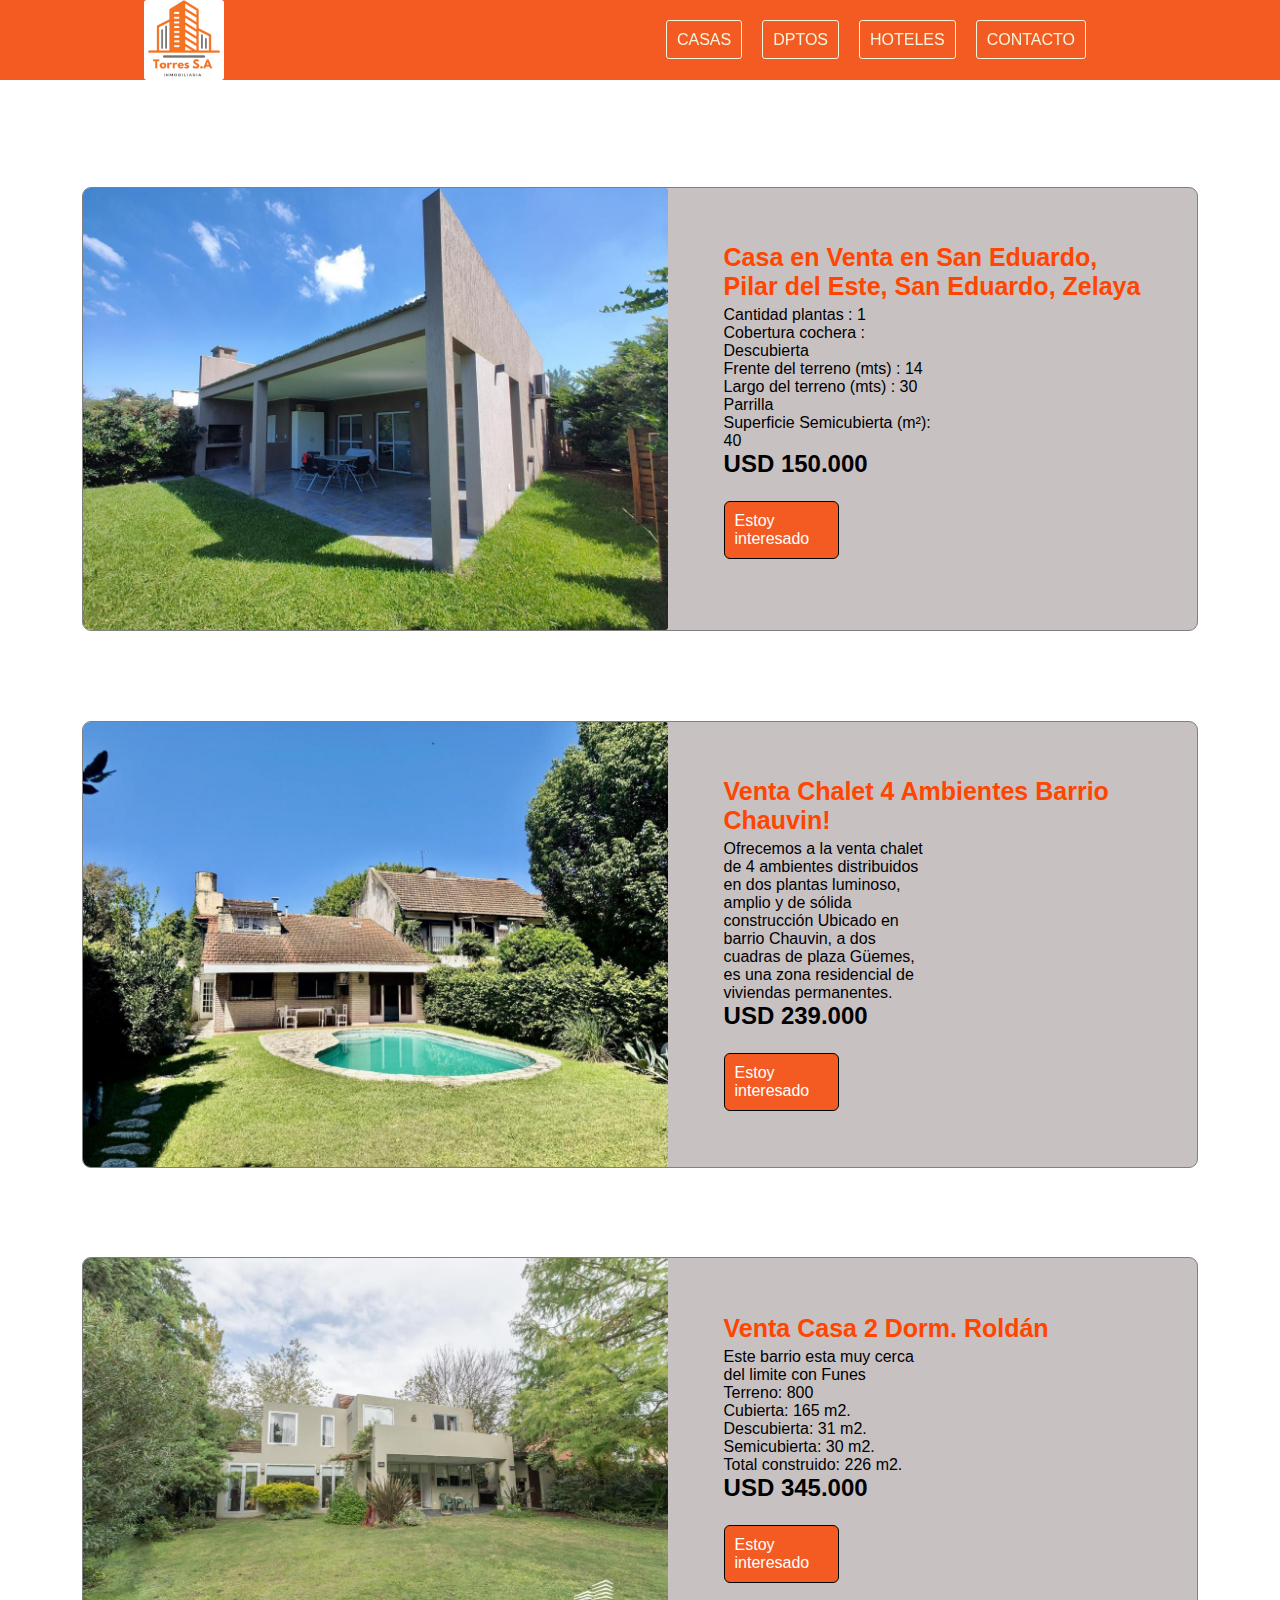
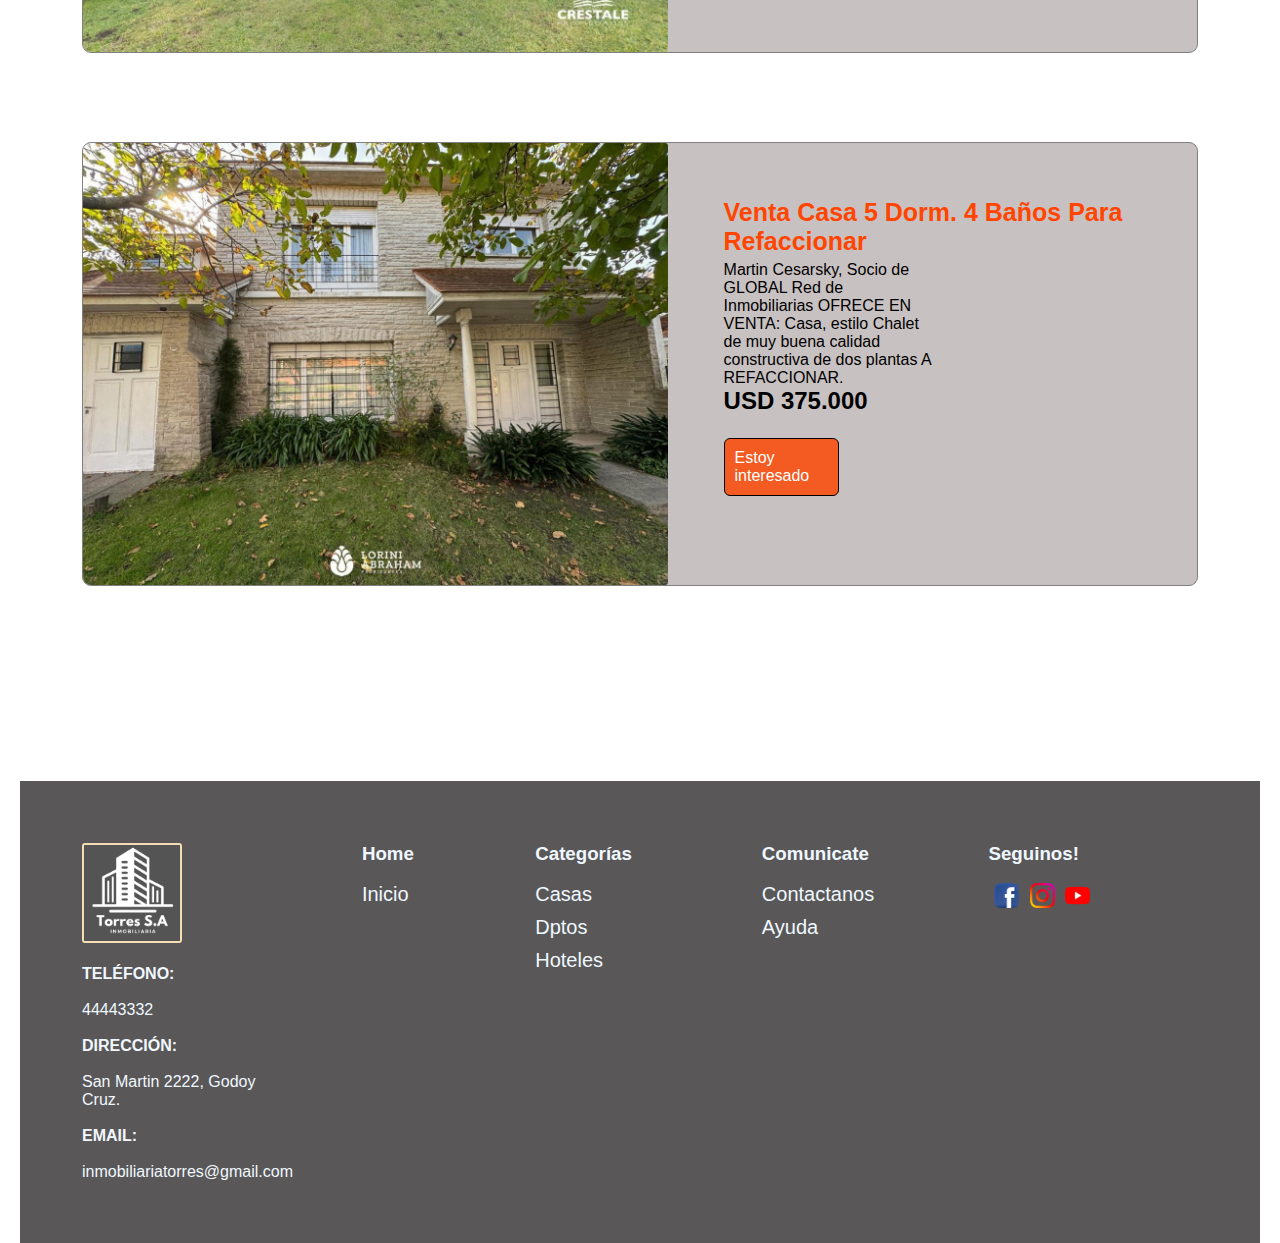
<file: templates/casas.html>
<!DOCTYPE html>
<html lang="en">
<head>
    <meta charset="UTF-8">
    <meta name="viewport" content="width=device-width, initial-scale=1.0">
    <link rel="stylesheet" href="../style/style.css">
    <title>Casas</title>
</head>
<body>
    <div class="header">
      <header>
            <nav class="nav">
                 <a href="../index.html"><img src="../assets/1.png" class="logo"></a>
                  <ul class="menu">   

                     <li class="item">
                             <a href="/templates/casas.html" class="link">casas</a>
                         </li>
                     <li class="item">
                             <a href="/templates/departamentos.html" class="link" >dptos</a>
                         </li>
                     <li class="item">
                             <a href="/templates/hoteles.html" class="link" >hoteles</a>
                         </li>
                     <li class="item">
                             <a href="/templates/contacto.html" class="link" >contacto</a>
                          </li>
                  </ul>
          </nav>
       </header>
    </div>

<div class="main-casa">

    <div class="opcionc">
             <div class="opcioncph">
                  <img src="../assets/opcionc1.jpg" class="cph">
             </div>
             <div class="info-opcionc">

                 <h3 class="ich4">Casa en Venta en San Eduardo, Pilar del Este, San Eduardo, Zelaya</h3>
                                
                  <p class="icp">Cantidad plantas : 1 <br>
                          Cobertura cochera : Descubierta <br>
                          Frente del terreno (mts) : 14 <br>
                          Largo del terreno (mts) : 30 <br>
                          Parrilla  <br>
                           Superficie Semicubierta (m²): 40 <br>
                  </p>
                    <h2 class="ic">USD 150.000</h2>
                    <div class="btn-contacto">
                      <a href="/templates/contacto.html" class="link">Estoy interesado</a>
                   </div>
             </div>
    </div>

    <div class="opcionc">

            <div class="opcioncph">
              <img src="../assets/opcionc2.jpg" class="cph">
            </div>
      <div class="info-opcionc">

                <h3 class="ich4">Venta Chalet 4 Ambientes Barrio Chauvin!</h3> 
                  <p class="icp">Ofrecemos a la venta chalet de 4 ambientes distribuidos en dos plantas luminoso, 
                   amplio y de sólida construcción
                Ubicado en barrio Chauvin, a dos cuadras de plaza Güemes, 
                  es una zona residencial de viviendas permanentes.</p>

                <h2 class="ic">USD 239.000</h2>
            <div class="btn-contacto">
                <a href="/templates/contacto.html" class="link">Estoy interesado</a>
            </div>
      </div>
    
    </div>

    <div class="opcionc">
         <div class="opcioncph">
                <img src="../assets/opcionc3.jpg" class="cph">
          </div>
           <div class="info-opcionc">

         <h3 class="ich4">Venta Casa 2 Dorm. Roldán</h3>
         
         <p class="icp">Este barrio esta muy cerca del limite con Funes <br>
            Terreno: 800 <br>
            Cubierta: 165 m2. <br>
            Descubierta: 31 m2. <br>
            Semicubierta: 30 m2. <br>
            Total construido: 226 m2. <br>
           </p>
                    <h2 class="ic">USD 345.000</h2>
            <div class="btn-contacto">
                  <a href="/templates/contacto.html" class="link">Estoy interesado</a>
             </div>
           </div>

             
    </div>

    <div class="opcionc">
        <div class="opcioncph">
        <img src="../assets/opcionc4.jpg" class="cph">
        </div>

        <div class="info-opcionc">

           <h3 class="ich4">Venta Casa 5 Dorm. 4 Baños Para Refaccionar</h3>
        
           <p class="icp">Martin Cesarsky, Socio de GLOBAL Red de Inmobiliarias OFRECE EN VENTA:
               Casa, estilo Chalet de muy buena calidad constructiva de dos plantas A REFACCIONAR.
          </p>
                        <h2 class="ic">USD 375.000</h2>
           <div class="btn-contacto">
                <a href="/templates/contacto.html" class="link">Estoy interesado</a>
            </div>
       </div> 
    </div>

</div>

<div class="footer">

    <div class="logoft">

         <a href="../index.html"><img src="../assets/3.png"></a>
    <br> <br>
        <p class="dato"><b>TELÉFONO:</b> <br> <br> 44443332  </p> <br>
        <p class="direccion"> <b>DIRECCIÓN:</b> <br> <br> San Martin 2222, Godoy Cruz. </p> <br>
        <p class="email"><b>EMAIL:</b> <br><br> inmobiliariatorres@gmail.com</p>
    </div>
     
    <div class="inicio">
          <h3><b>Home</b></h3> <br>
            <a href="../index.html">Inicio</a>
    </div>

    <div class="opciones">

        <h3><b>Categorías</b></h3><br>

        <a href="/templates/casas.html">Casas</a>

        <a href="/templates/departamentos.html">Dptos</a>

        <a href="/templates/hoteles.html">Hoteles</a>

    </div>

    <div class="contactof">
          <h3><b>Comunicate</b></h3><br>

           <a href="/templates/contacto.html">Contactanos</a>

           <a href="/templates/contacto.html">Ayuda</a>
    </div>

    <div class="redes">

        <h3><b>Seguinos!</b></h3><br>

        <a href=""><img src="../assets/fb.png" width="25px" height="25px"></a>

        <a href=""><img src="../assets/ig.png" width="25px" height="25px"></a>

        <a href=""><img src="../assets/yt.png" width="25px" height="25px"></a>

    </div>

</div>

</body>
</html>
</file>
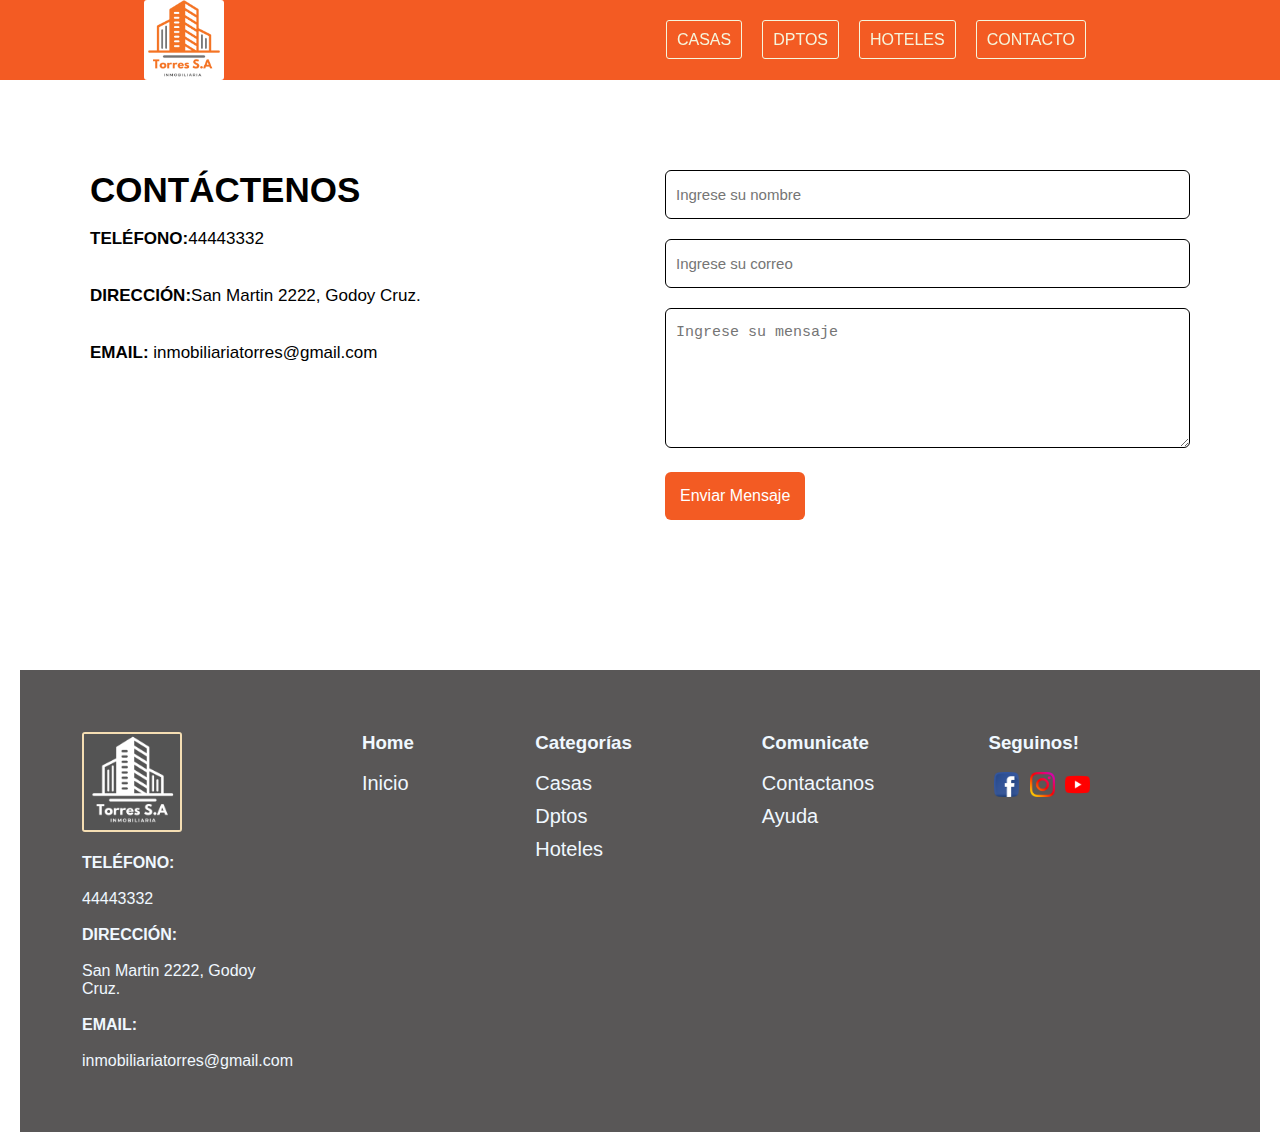
<file: templates/contacto.html>
<!DOCTYPE html>
<html lang="en">
<head>
    <meta charset="UTF-8">
    <meta name="viewport" content="width=device-width, initial-scale=1.0">
    <link rel="stylesheet" href="../style/style.css">
    <title>Contacto</title>
</head>
<body>
     <div class="header">
      <header>
            <nav class="nav">
                  <a href="../index.html"><img src="../assets/1.png" class="logo"></a>
                  <ul class="menu">   

                     <li class="item">
                             <a href="/templates/casas.html" class="link">casas</a>
                         </li>
                     <li class="item">
                             <a href="/templates/departamentos.html" class="link" >dptos</a>
                         </li>
                     <li class="item">
                             <a href="/templates/hoteles.html" class="link" >hoteles</a>
                         </li>
                     <li class="item">
                             <a href="/templates/contacto.html" class="link" >contacto</a>
                          </li>
                  </ul>
          </nav>
       </header>
    </div>

<div class="cont-form">
    <div class="info-form">
            <h2 class="formh2">CONTÁCTENOS</h2>
            <p class="dato"><b>TELÉFONO:</b>44443332  </p>
        <p class="direccion"> <b>DIRECCIÓN:</b>San Martin 2222, Godoy Cruz. </p> 
        <p class="email"><b>EMAIL:</b> inmobiliariatorres@gmail.com</p>
    </div>

    <form action="" autocomplete="off">

      <input type="text" class="campo" name="nombre" placeholder="Ingrese su nombre" required><br>

     <input type="email" name="correo" class="campo" placeholder="Ingrese su correo" required><br>

     <textarea name="mensaje" class="mensaje" placeholder="Ingrese su mensaje"rows="4" cols="20" required></textarea><br>

     <input type="submit" value="Enviar Mensaje" class="btn-enviar" >

    </form>
</div>

<div class="footer">

    <div class="logoft">

         <a href="../index.html"><img src="../assets/3.png"></a>
    <br> <br>
        <p class="dato"><b>TELÉFONO:</b> <br> <br> 44443332  </p> <br>
        <p class="direccion"> <b>DIRECCIÓN:</b> <br> <br> San Martin 2222, Godoy Cruz. </p> <br>
        <p class="email"><b>EMAIL:</b> <br><br> inmobiliariatorres@gmail.com</p>
    </div>
     
    <div class="inicio">
          <h3><b>Home</b></h3> <br>
            <a href="../index.html">Inicio</a>
    </div>

    <div class="opciones">

        <h3><b>Categorías</b></h3><br>

        <a href="/templates/casas.html">Casas</a>

        <a href="/templates/departamentos.html">Dptos</a>

        <a href="/templates/hoteles.html">Hoteles</a>

    </div>

    <div class="contactof">
          <h3><b>Comunicate</b></h3><br>

           <a href="/templates/contacto.html">Contactanos</a>

           <a href="/templates/contacto.html">Ayuda</a>
    </div>

    <div class="redes">

        <h3><b>Seguinos!</b></h3><br>

        <a href=""><img src="../assets/fb.png" width="25px" height="25px"></a>

        <a href=""><img src="../assets/ig.png" width="25px" height="25px"></a>

        <a href=""><img src="../assets/yt.png" width="25px" height="25px"></a>

    </div>

</div>


</body>
</html>
</file>
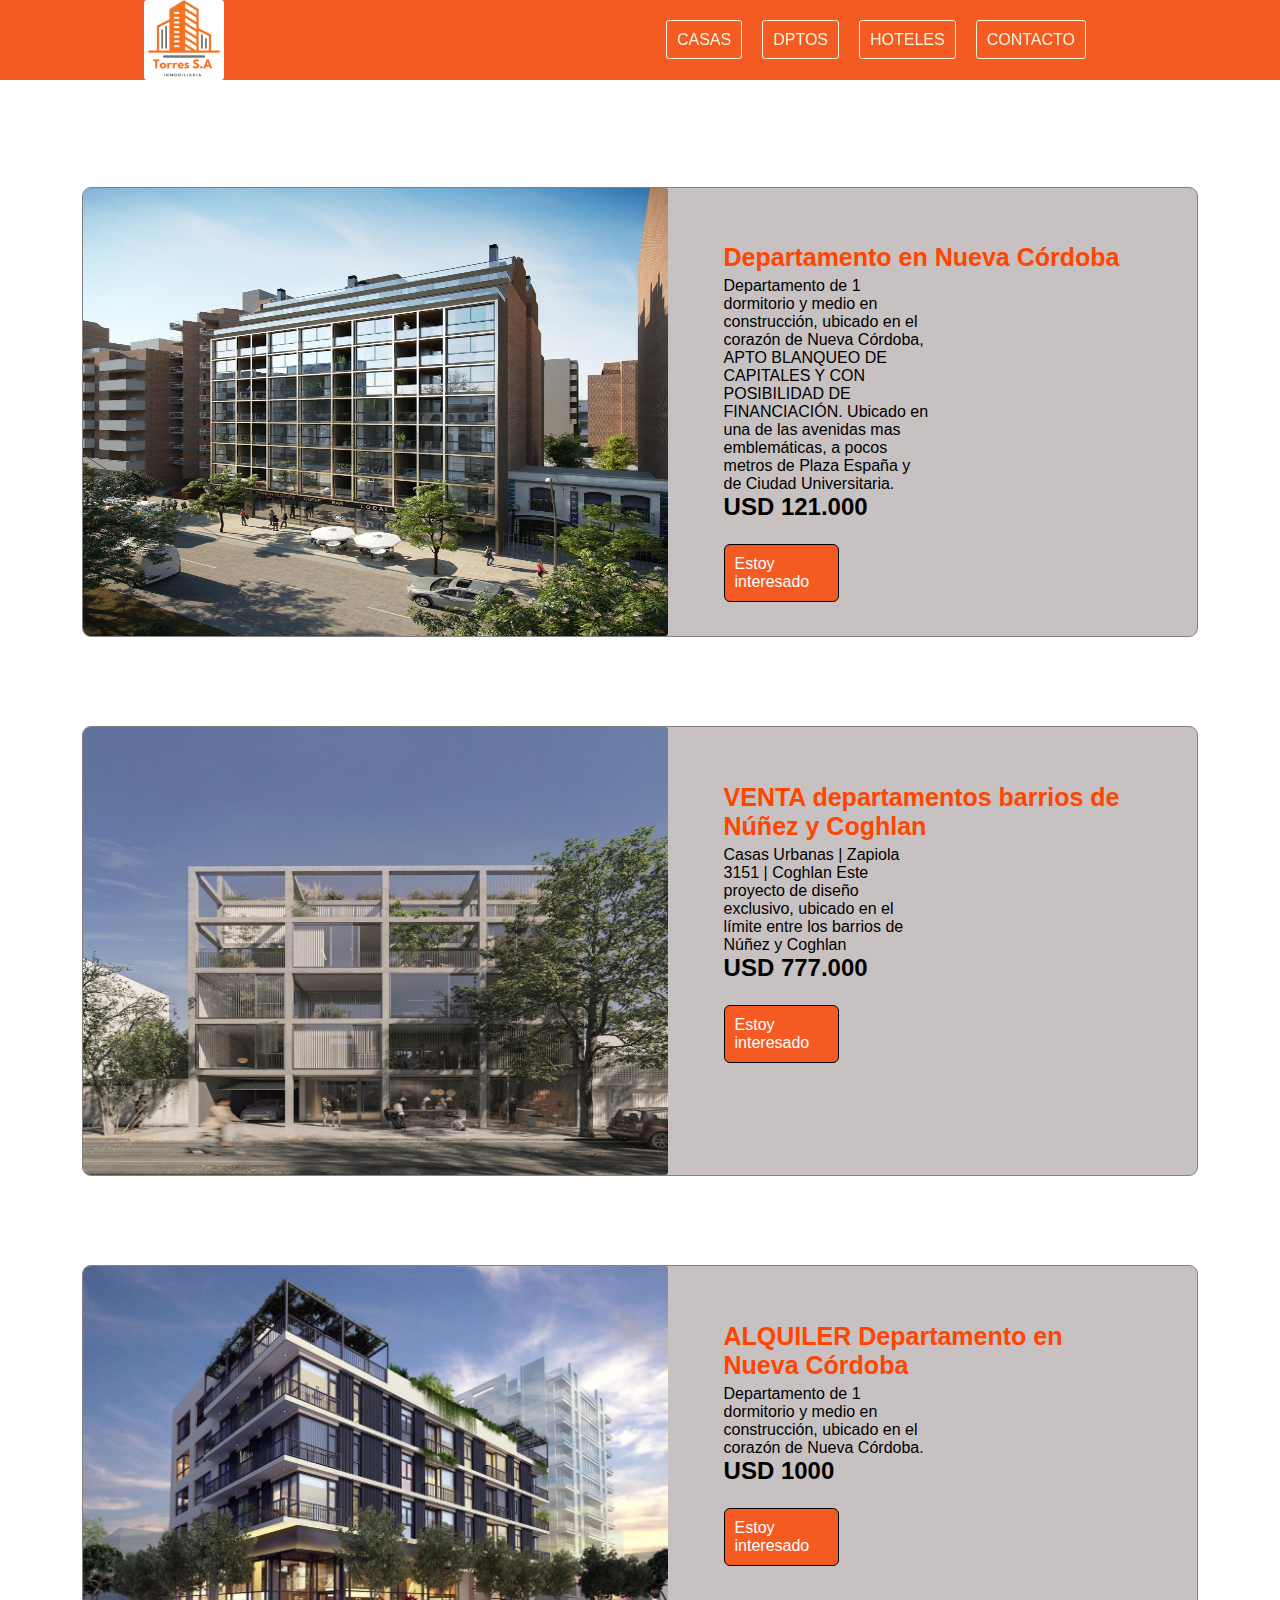
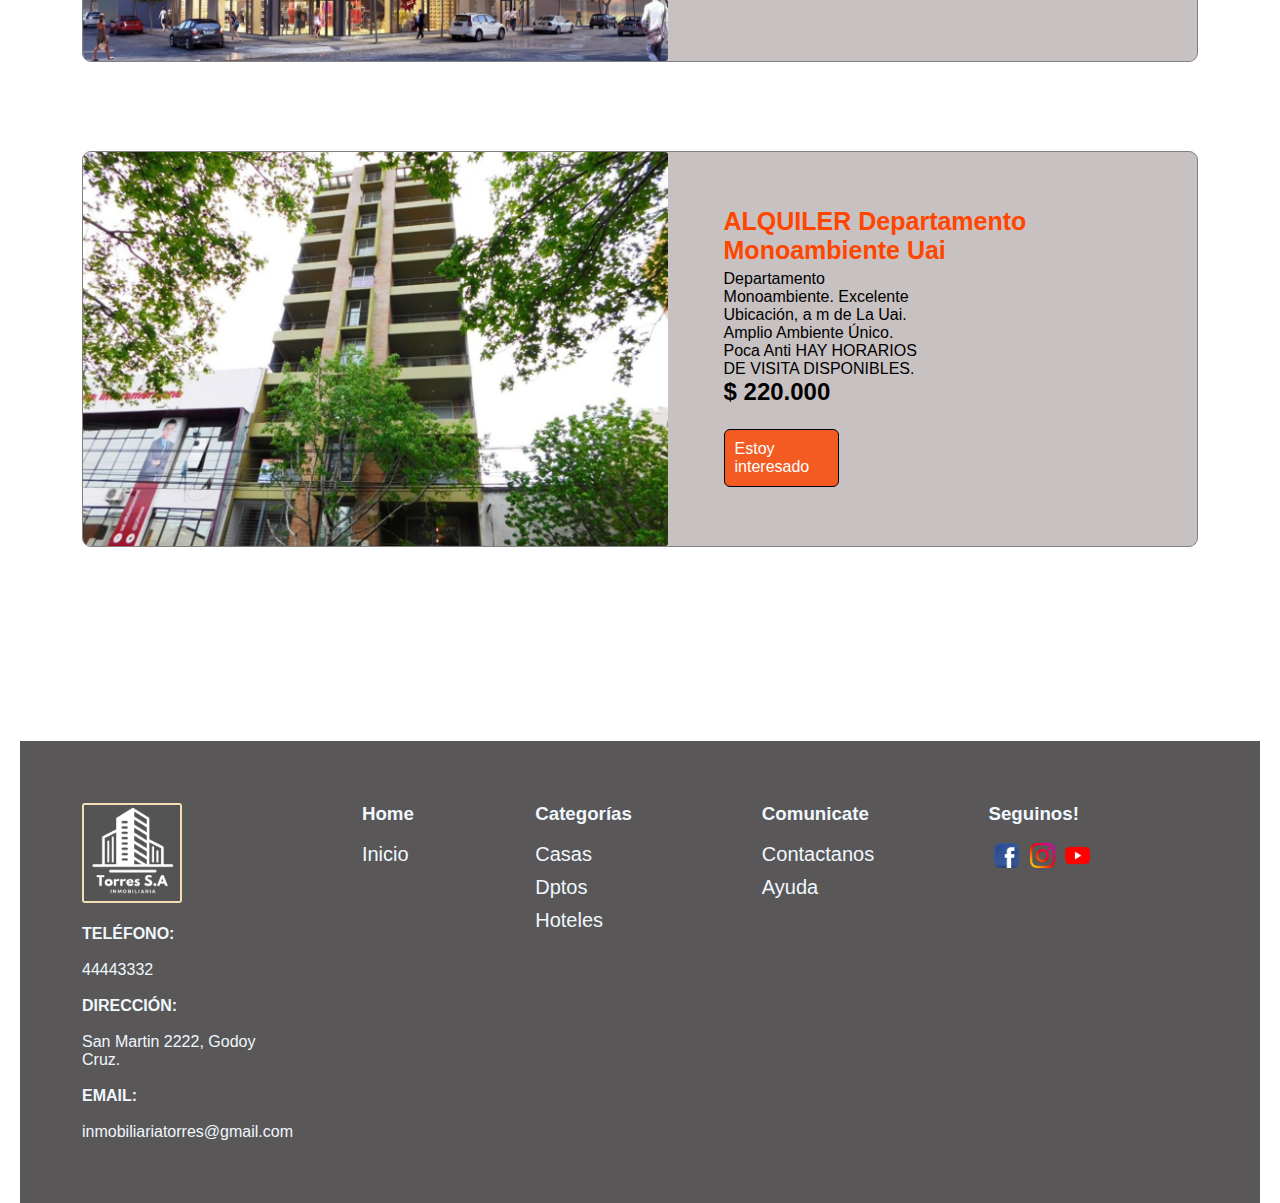
<file: templates/departamentos.html>
<!DOCTYPE html>
<html lang="en">
<head>
    <meta charset="UTF-8">
    <meta name="viewport" content="width=device-width, initial-scale=1.0">
    <link rel="stylesheet" href="../style/style.css">
    <title>Departamentos</title>
</head>
<body>
    <div class="header">
      <header>
            <nav class="nav">
                  <a href="../index.html"><img src="../assets/1.png" class="logo"></a>
                  <ul class="menu">   

                     <li class="item">
                             <a href="/templates/casas.html" class="link">casas</a>
                         </li>
                     <li class="item">
                             <a href="/templates/departamentos.html" class="link" >dptos</a>
                         </li>
                     <li class="item">
                             <a href="/templates/hoteles.html" class="link" >hoteles</a>
                         </li>
                     <li class="item">
                             <a href="/templates/contacto.html" class="link" >contacto</a>
                          </li>
                  </ul>
          </nav>
       </header>
    </div>

 <div class="main-dpto">

       <div class="opcionc">
             <div class="opcioncph">
                  <img src="../assets/opciond1.jpg" class="cph">
             </div>
             <div class="info-opcionc">

                 <h3 class="ich4">Departamento en Nueva Córdoba</h3>
                                  
                  <p class="icp">
                    Departamento de 1 dormitorio y medio en construcción,
                     ubicado en el corazón de Nueva Córdoba, 
                     APTO BLANQUEO DE CAPITALES Y CON POSIBILIDAD DE FINANCIACIÓN.
                     Ubicado en una de las avenidas mas emblemáticas, 
                     a pocos metros de Plaza España y de Ciudad Universitaria.
                  </p>
                  <h2 class="ic">USD 121.000</h2>
                  <div class="btn-contacto">
                <a href="/templates/contacto.html" class="link">Estoy interesado</a>
            </div>
             </div>
       </div>

       <div class="opcionc">
             <div class="opcioncph">
                  <img src="../assets/opcionD2.jpg" class="cph">
             </div>
             <div class="info-opcionc">

                 <h3 class="ich4">VENTA departamentos barrios de Núñez y Coghlan</h3>
                
                  <p class="icp">
                    Casas Urbanas | Zapiola 3151 | Coghlan
                    Este proyecto de diseño exclusivo,
                    ubicado en el límite entre los barrios de Núñez y Coghlan
                  </p>
                     <h2 class="ic">USD 777.000</h2>
                  <div class="btn-contacto">
                <a href="/templates/contacto.html" class="link">Estoy interesado</a>
            </div>
             </div>
       </div>

       <div class="opcionc">
             <div class="opcioncph">
                  <img src="../assets/opciond3.jpg" class="cph">
             </div>
             <div class="info-opcionc">

                 <h3 class="ich4">ALQUILER Departamento en Nueva Córdoba</h3>
                                
                  <p class="icp">
                    Departamento de 1 dormitorio y medio en construcción,
                     ubicado en el corazón de Nueva Córdoba.
                  </p>
                    <h2 class="ic">USD 1000</h2>
                   <div class="btn-contacto">
                     <a href="/templates/contacto.html" class="link">Estoy interesado</a>
                   </div>
             </div>
       </div>
   
       <div class="opcionc">
             <div class="opcioncph">
                  <img src="../assets/opciond4.jpg" class="cph">
             </div>
             <div class="info-opcionc">

                 <h3 class="ich4">ALQUILER Departamento Monoambiente Uai</h3>
                                
                  <p class="icp">
                    Departamento Monoambiente. Excelente Ubicación, a m de La Uai.
                     Amplio Ambiente Único. Poca Anti
                     HAY HORARIOS DE VISITA DISPONIBLES.
                  </p>
                    <h2 class="ic">$ 220.000</h2>
                  <div class="btn-contacto">
                <a href="/templates/contacto.html" class="link">Estoy interesado</a>
            </div>
             </div>
       </div>

   </div>


<div class="footer">

    <div class="logoft">

         <a href="../index.html"><img src="../assets/3.png"></a>
    <br> <br>
        <p class="dato"><b>TELÉFONO:</b> <br> <br> 44443332  </p> <br>
        <p class="direccion"> <b>DIRECCIÓN:</b> <br> <br> San Martin 2222, Godoy Cruz. </p> <br>
        <p class="email"><b>EMAIL:</b> <br><br> inmobiliariatorres@gmail.com</p>
    </div>
     
    <div class="inicio">
          <h3><b>Home</b></h3> <br>
            <a href="../index.html">Inicio</a>
    </div>

    <div class="opciones">

        <h3><b>Categorías</b></h3><br>

        <a href="/templates/casas.html">Casas</a>

        <a href="/templates/departamentos.html">Dptos</a>

        <a href="/templates/hoteles.html">Hoteles</a>

    </div>

    <div class="contactof">
          <h3><b>Comunicate</b></h3><br>

           <a href="/templates/contacto.html">Contactanos</a>

           <a href="/templates/contacto.html">Ayuda</a>
    </div>

    <div class="redes">

        <h3><b>Seguinos!</b></h3><br>

        <a href=""><img src="../assets/fb.png" width="25px" height="25px"></a>

        <a href=""><img src="../assets/ig.png" width="25px" height="25px"></a>

        <a href=""><img src="../assets/yt.png" width="25px" height="25px"></a>

    </div>

</div>


</body>
</html>
</file>
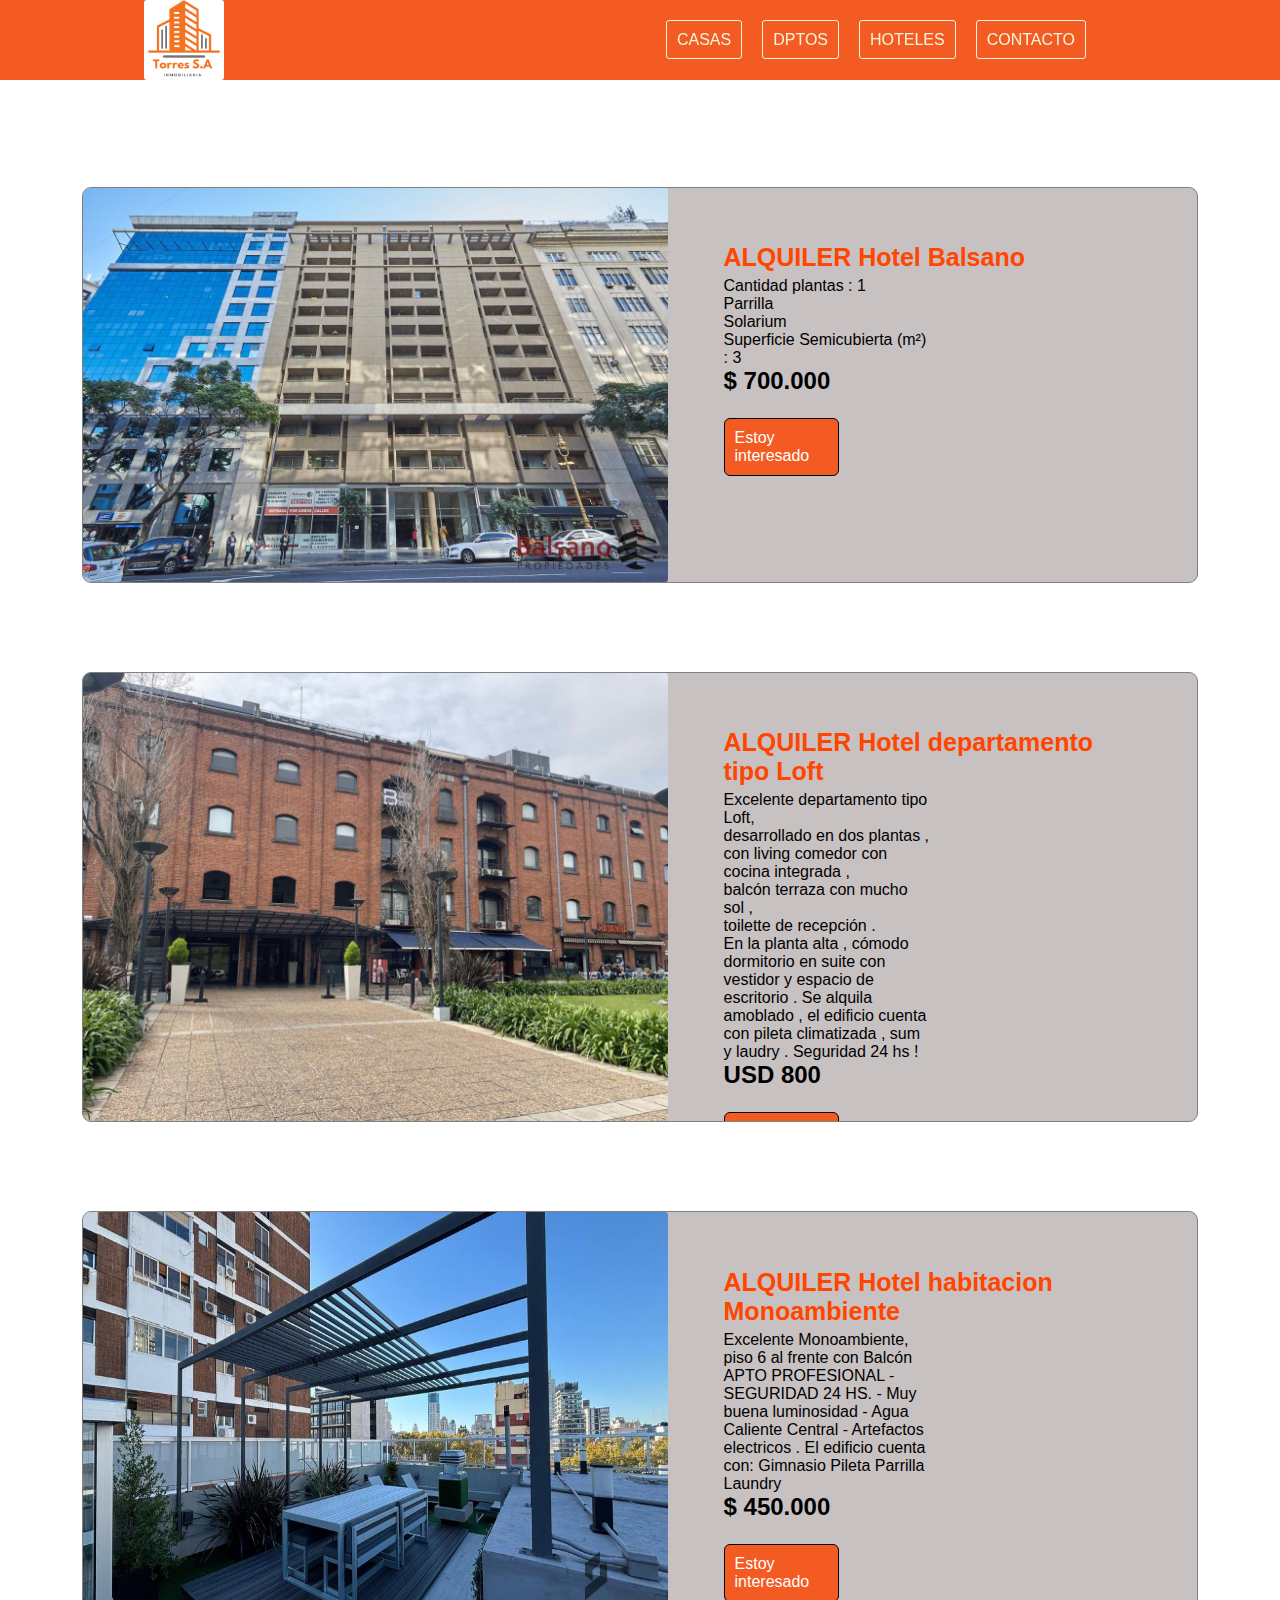
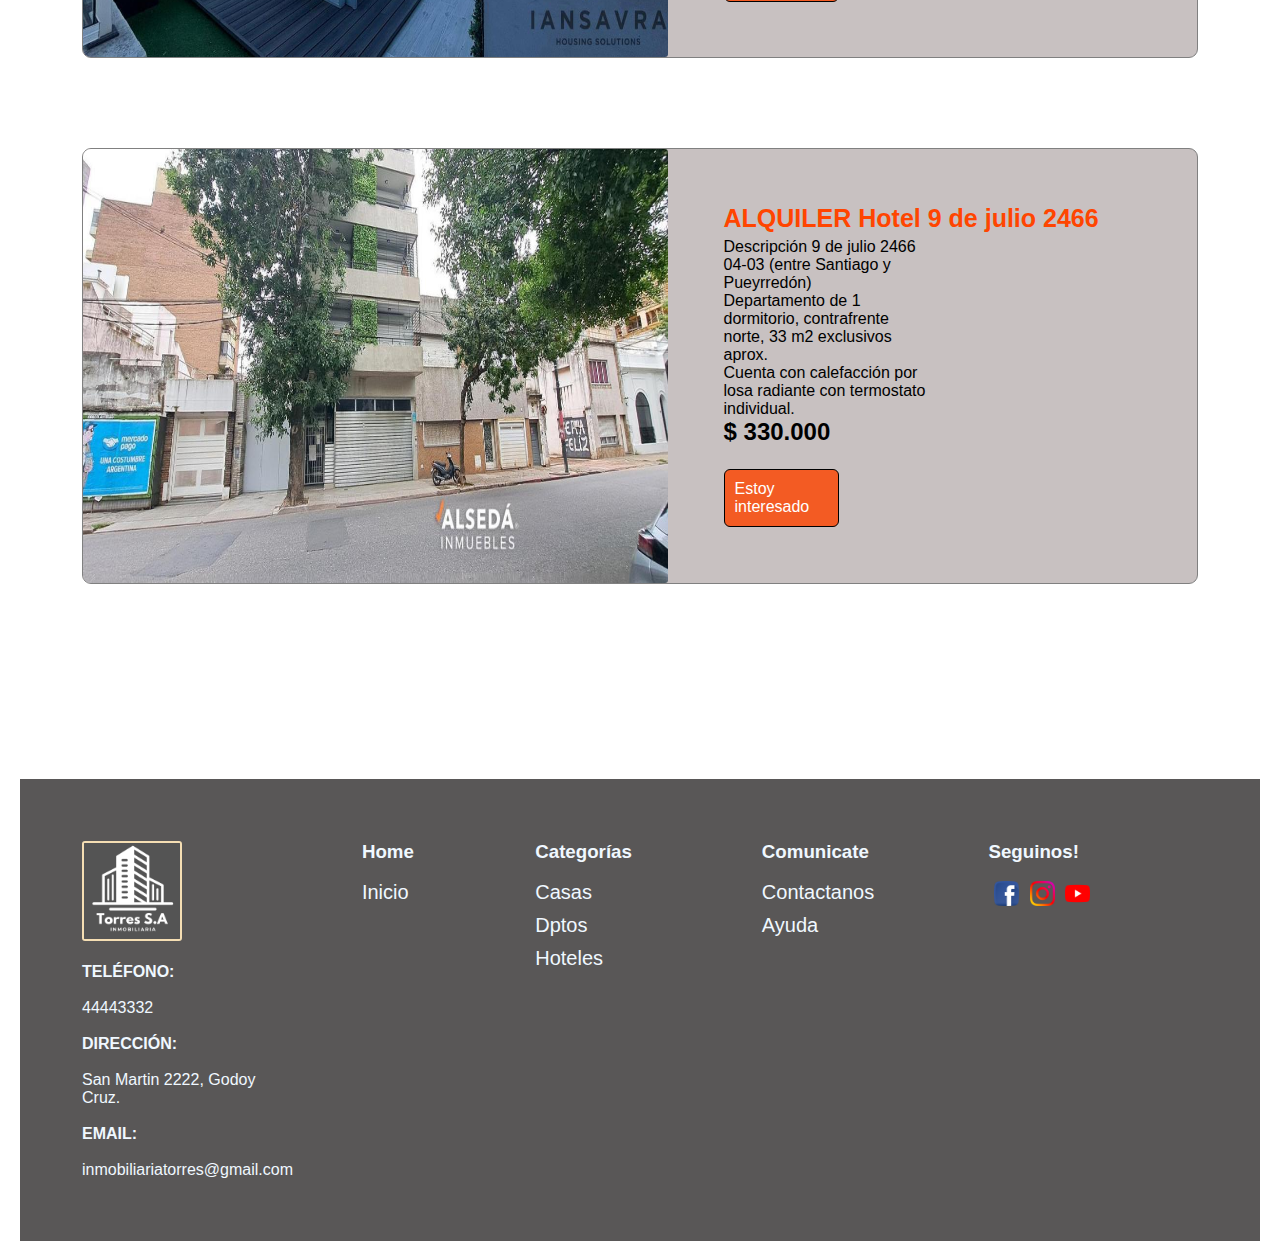
<file: templates/hoteles.html>
<!DOCTYPE html>
<html lang="en">
<head>
    <meta charset="UTF-8">
    <meta name="viewport" content="width=device-width, initial-scale=1.0">
    <link rel="stylesheet" href="../style/style.css">
    <title>Hoteles</title>
</head>
<body>
    <div class="header">
      <header>
            <nav class="nav">
                  <a href="../index.html"><img src="../assets/1.png" class="logo"></a>
                  <ul class="menu">   

                     <li class="item">
                             <a href="/templates/casas.html" class="link">casas</a>
                         </li>
                     <li class="item">
                             <a href="/templates/departamentos.html" class="link" >dptos</a>
                         </li>
                     <li class="item">
                             <a href="/templates/hoteles.html" class="link" >hoteles</a>
                         </li>
                     <li class="item">
                             <a href="/templates/contacto.html" class="link" >contacto</a>
                          </li>
                  </ul>
          </nav>
       </header>
    </div>

<div class="main-hotel">
    
    <div class="opcionc">
             <div class="opcioncph">
                  <img src="../assets/opcionh1.jpg" class="cph">
             </div>
             <div class="info-opcionc">

                 <h3 class="ich4">ALQUILER Hotel Balsano </h3>
         
                  <p class="icp">
                      Cantidad plantas : 1 <br>
                      Parrilla <br> 
                      Solarium  <br>
                      Superficie Semicubierta (m²) : 3 
                  </p>
                                           <h2 class="ic">$ 700.000</h2>
                  <div class="btn-contacto">
                <a href="/templates/contacto.html" class="link">Estoy interesado</a>
            </div>
             </div>
    </div>

    <div class="opcionc">
             <div class="opcioncph">
                  <img src="../assets/opcionh2.jpg" class="cph">
             </div>
             <div class="info-opcionc">
                 <h3 class="ich4">ALQUILER Hotel departamento tipo Loft</h3>
             
                  <p class="icp">
                     Excelente departamento tipo Loft, </br>
                      desarrollado en dos plantas , </br>
                     con living comedor con cocina integrada ,</br>
                      balcón terraza con mucho sol ,</br>
                      toilette de recepción .</br>
                    En la planta alta , cómodo dormitorio en suite con vestidor y espacio de escritorio .
                     Se alquila amoblado , el edificio cuenta con pileta climatizada , sum y laudry . Seguridad 24 hs !
                  </p>
                                       <h2 class="ic">USD 800</h2>
                     <div class="btn-contacto">
                        <a href="contacto.html" class="link">Estoy interesado</a>
                    </div>
             </div>
    </div>

    <div class="opcionc">
             <div class="opcioncph">
                  <img src="../assets/opcionh3.jpg" class="cph">
             </div>
             <div class="info-opcionc">

                 <h3 class="ich4">ALQUILER Hotel habitacion Monoambiente</h3>
                 
                  <p class="icp">
            Excelente Monoambiente, piso 6 al frente con Balcón APTO PROFESIONAL - SEGURIDAD 24 HS.
              - Muy buena luminosidad - Agua Caliente Central - Artefactos electricos .
               El edificio cuenta con: Gimnasio Pileta Parrilla Laundry
                  </p>
                                   <h2 class="ic">$ 450.000</h2>
                  <div class="btn-contacto">
                <a href="/templates/contacto.html" class="link">Estoy interesado</a>
            </div>
             </div>
    </div>

    <div class="opcionc">
             <div class="opcioncph">
                  <img src="../assets/opcionh4.jpg" class="cph">
             </div>
             <div class="info-opcionc">

                 <h3 class="ich4">ALQUILER Hotel 9 de julio 2466 </h3>
                                 
                  <p class="icp">
                      Descripción 9 de julio 2466 04-03 (entre Santiago y Pueyrredón) <br>
                      Departamento de 1 dormitorio, contrafrente norte, 33 m2 exclusivos aprox. <br>
                      Cuenta con calefacción por losa radiante con termostato individual.
                  </p>
                   <h2 class="ic">$ 330.000</h2>
                  <div class="btn-contacto">
                <a href="/templates/contacto.html" class="link">Estoy interesado</a>
            </div>
             </div>
    </div>

</div>

<div class="footer">
    <div class="logoft">

         <a href="../index.html"><img src="../assets/3.png"></a>
    <br> <br>
        <p class="dato"><b>TELÉFONO:</b> <br> <br> 44443332  </p> <br>
        <p class="direccion"> <b>DIRECCIÓN:</b> <br> <br> San Martin 2222, Godoy Cruz. </p> <br>
        <p class="email"><b>EMAIL:</b> <br><br> inmobiliariatorres@gmail.com</p>
    </div>
     
    <div class="inicio">
          <h3><b>Home</b></h3> <br>
            <a href="../index.html">Inicio</a>
    </div>

    <div class="opciones">

        <h3><b>Categorías</b></h3><br>

        <a href="/templates/casas.html">Casas</a>

        <a href="/templates/departamentos.html">Dptos</a>

        <a href="/templates/hoteles.html">Hoteles</a>

    </div>

    <div class="contactof">
          <h3><b>Comunicate</b></h3><br>

           <a href="/templates/contacto.html">Contactanos</a>

           <a href="/templates/contacto.html">Ayuda</a>
    </div>

    <div class="redes">

        <h3><b>Seguinos!</b></h3><br>

        <a href=""><img src="../assets/fb.png" width="25px" height="25px"></a>

        <a href=""><img src="../assets/ig.png" width="25px" height="25px"></a>

        <a href=""><img src="../assets/yt.png" width="25px" height="25px"></a>

    </div>

</div>



</body>
</html>
</file>
<file: style/style.css>
*{ 
   margin: 0;
   padding: 0;
   box-sizing: border-box;
}
body{
    background-repeat: no-repeat;
    background-color: white;
    font-family: sans-serif;
    padding: 80px 20px 0;
}

/*navegador*/

.header{
    background-color:rgb(243, 91, 35) ;
    height: 80px;
    width: 100%;
    position: fixed;
    top: 0;
    left: 0;
}
.nav{
   display: flex;
   justify-content: space-between;
   max-width: 992px;
   margin: 0 auto;
}
.link {
    padding: 10px 10px 10px 10px;
    color: beige;
    text-decoration: none;
    border-width: 1px;
    border-style: solid;
    border-radius: 3px;
}
li{
    list-style: none;
}
.logo{
    width: 80px;
    line-height: 80px;
    border-radius: 3px;
}
.menu{
    display: flex;
    margin-right: 40px;
}
.item{
    margin: 0 10px;
    line-height: 80px;
    text-transform: uppercase;
    width: max-content;
}
.link:hover{
    background-color: white;
    color: black;
    transition:.5s;
    padding: 10px,12px;
}

/* presentacion principal*/

.presentacion{
    margin: 0 10px 20px;
    background-size: 1800px;
    background-image: url(/proyecto_de_practicas/assets/presentacion.jpg);
    height: 95vh;
    border-radius: 6px;
}
.contenido{
    padding: 10%;
    align-items: center;
    text-align: center;
}
.ph2{
    font-size: 35px;
    color: aliceblue;
    -webkit-text-stroke-width:1px ;
    -webkit-text-stroke-color: black;
}
.separadorh2{
    text-align: center;
}

/*blog*/

.blog{
    display: flex;
    justify-content: space-between;
    margin: 35px;
}
.blog p{
    margin-top: 15px;
    font-size: 20px;
}
.blog img {
    border-radius: 6px;
    width: 100%;
    height: 50%;
    justify-content: center;
}
.blog1{
    width: 30%;
    height: 100%;
      border-style:solid;
    border-color: gray;
    border-radius: 6px;
}
.blog2{
    width: 30%;
    height: 100%;
      border-style:solid;
    border-color: gray;
    border-radius: 6px;
}
.blog3{
    width: 30%;
    height: 100%;
    border-style:solid;
    border-color: gray;
    border-radius: 6px;
}

/* productos */

.productos{
    display: flex;
    justify-content: space-between;
    margin: 40px;
}

.productos div:hover{
  border: solid 3px black;
}

.casa{
      padding:0%;
      background-color:rgb(243, 91, 35) ;
      width: 30%;
      height: 100%;
      border-style: solid;
      border-radius: 6px;
      color: gray;
}

.dptos{
     width: 30%;
     height:100%;
     border-style: solid;
     border-radius: 6px;
     background-color:rgb(243, 91, 35);
     color: gray;
}

.hoteles{
     width: 30%;
     height:100%;
     border-style: solid;
     border-radius: 6px;
     background-color:rgb(243, 91, 35) ;
     color: gray;
}

.casa-pro{
    color: antiquewhite;
    text-decoration: none;
    font-size: 75%;
}

.dpto-pro{
    text-decoration: none;
    color: antiquewhite;
    font-size: 75%;
}
.hotel-pro{
    text-decoration: none;
    color: antiquewhite;
    font-size: 75%;
}

.casah2{
    text-align: center;
}

.dptoh2{
    text-align: center;
}

.hotelh2{
    text-align: center;
}

/* formulario */

.cont-form{
    width: 100%;
    max-width: 1100px;
    margin: auto;
    display: grid;
    grid-template-columns: repeat(2,1fr);
    grid-gap: 50px;
    margin-top: 90px;
}

.cont-form h2{
    margin-bottom: 15px;
    font-size: 35px;
}

.cont-form p{
    font-size: 17px;
    line-height: 1.6;
    margin-bottom: 30px;
}

.cont-form form .campo, textarea{
    width: 100%;
    padding: 15px 10px;
    font-size: 15px;
    border: 1px solid black;
    margin-bottom: 20px;
    border-radius: 6px;
    outline: 0px;

}

.cont-form form textarea {
    max-width: 530px;
    min-width: 100%;
    min-height: 140px;
    max-width: 150px;
}

.cont-form .btn-enviar{
    padding: 15px;
    font-size: 16px;
    border:none;
    outline: 0px;
    background:rgb(243, 91, 35);
    color: white;
    border-radius: 6px;
    cursor: pointer;
}

.cont-form .btn-enviar:hover{
    background: gray;
    color: black;
    border: 1px solid black;
}

/* footer */

.footer{
      margin-top: 150px;
      width: 100%;
      padding: 5% 9% 5% 5%;
      background-color:rgb(89, 87, 87);
      color: aliceblue;
      display:flex;
      justify-content: space-between;
}
.footer div{

    text-align:left;
}
.footer a:hover{
    color:black
}
.logoft {
    width: 20%;
    height: 100%;
}
.inicio{
    width: 10%;
    height: 100%;
}
.opciones{
     width: 15%;
    height: 100%;
}
.contactof{
    width: 15%;
    height: 100%;
}
.redes{
     width: 15%;
    height: 100%;
}
.opciones a{
    display: block;
    text-decoration: none;
    margin-bottom: 10px;
    color: aliceblue;
    font-size: 20px;
}
.footer div h4{
    font-size: 75%;
    margin-bottom: 30px;
    letter-spacing: 1px;
}
.redes a{
    display: inline;
    text-decoration: none;
    margin-bottom: 10px;
    margin-left: 6px;
}
.logoft a img{

    width: 100px;
    height: 100px;
    border-radius: 3px;
    border: solid 2px wheat;
}
.dato {
    text-align: left;
}
.inicio a{

    text-decoration: none;
    margin-bottom: 10px;
    color: aliceblue;
    font-size: 20px;
}
.contactof a{
    display: block;
    text-decoration: none;
    margin-bottom: 10px;
    color: aliceblue;
    font-size: 20px;
}

/* seccion casa */

.main-casa{
    display: flex;
    flex-direction:column;
    margin: 5%;
    height: 20%;
}

.opcionc{
    margin: 4% auto;
    display:flex;
    flex-direction:row;
    max-height: 450px;
    min-width: 728px;
    overflow: hidden;
    border: 1px solid gray;
    border-radius: 9px;
    width: 100%;
    height: 20%;
    background-color: rgb(200, 193, 193);
}

.info-opcionc {
    display: flex;
    flex-direction: column;
    justify-content: space-between;
    margin: 5%;
    width: 50%;
    height:100%;
}

.opcioncph{
    width: 70%;
}

.ich4{
    color: orangered;
    font-size: 25px;
}

.icp{
    margin-top: 5px;
    font-size: medium;
    width: 50%;
}

.cph{
   height: 100%;
   border-radius: 3px;
   width:100%;
}

.cph img{
    width: 100%;
    height: 100%;
}

.btn-contacto{
    justify-content: center;
    width: 35%;
    max-width: 115px;
}

.btn-contacto a{
    display: flex;
    text-decoration: none;
    margin-top: 20%;
    padding: 10px;
    width: 100%;
    font-size: 16px;
    border:1px solid black;
    background:rgb(243, 91, 35);
    color: white;
    border-radius: 6px;
    cursor: pointer;
}

/* seccion departamentos */

.main-dpto{
    display: flex;
    flex-direction:column;
    margin: 5%;
    height: 20%;
}

/* seccion hoteles*/

.main-hotel{
    display: flex;
    flex-direction:column;
    margin: 5%;
    height: 20%;
}
</file>
